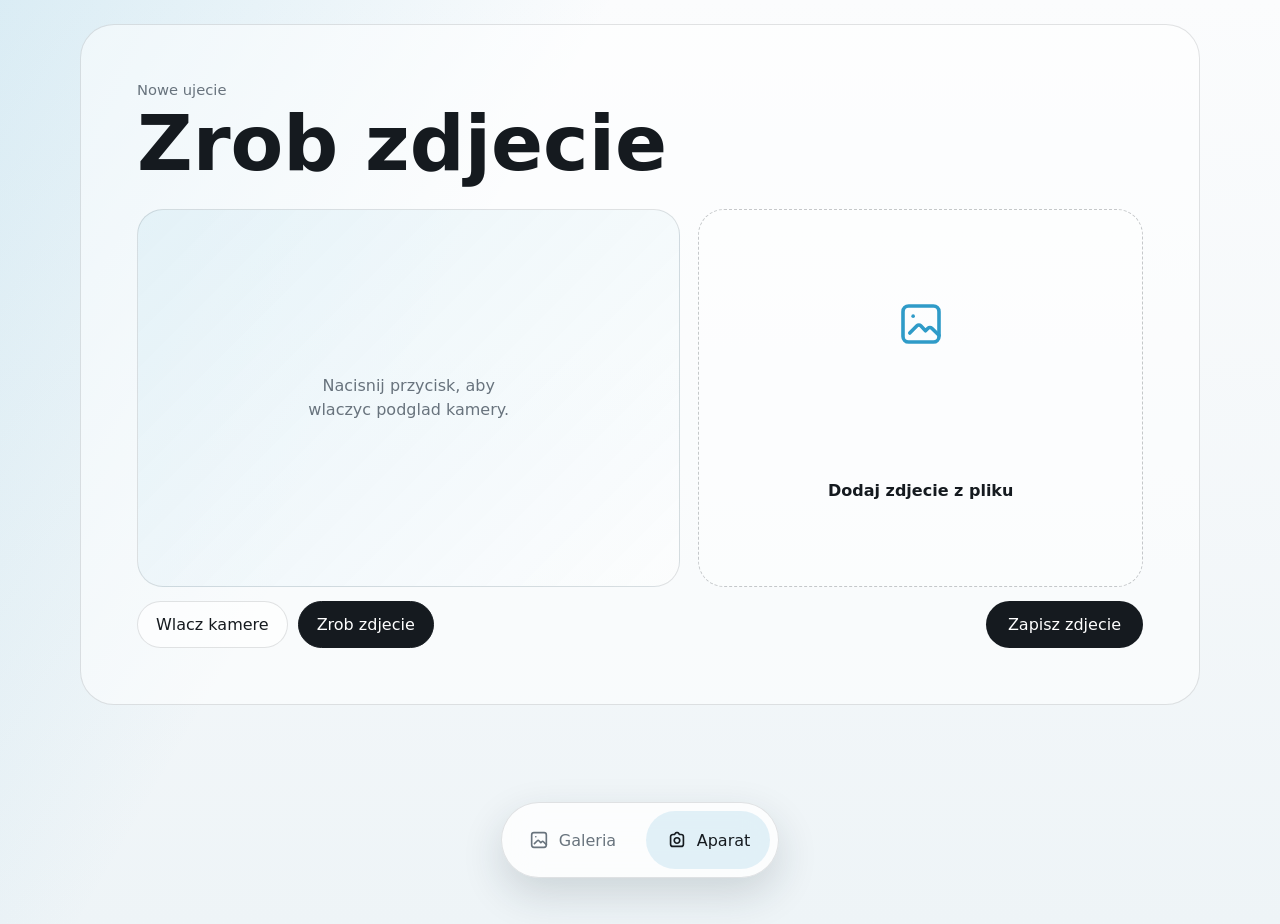
<file: frontend/camera.html>
<!doctype html>
<html lang="pl">
  <head>
    <meta charset="utf-8">
    <meta name="viewport" content="width=device-width, initial-scale=1">
    <title>Aparat</title>
    <link rel="stylesheet" href="styles.css">
  </head>
  <body>
    <main class="app-shell app-shell--camera" aria-label="Aparat">
      <section class="camera-view" aria-labelledby="camera-title">
        <div class="camera-copy">
          <p>Nowe ujecie</p>
          <h1 id="camera-title">Zrob zdjecie</h1>
        </div>

        <div class="camera-layout">
          <section class="camera-live" aria-label="Podglad kamery">
            <div class="camera-preview">
              <video data-camera-video autoplay playsinline muted></video>
              <canvas data-camera-canvas hidden></canvas>
              <p data-camera-status>Nacisnij przycisk, aby wlaczyc podglad kamery.</p>
            </div>
            <div class="camera-actions">
              <button class="camera-button" type="button" data-camera-start>Wlacz kamere</button>
              <button class="camera-button camera-button--dark" type="button" data-camera-capture>Zrob zdjecie</button>
            </div>
          </section>

          <form class="camera-panel" action="/api/storeimg" method="post" enctype="multipart/form-data">
            <label class="camera-dropzone">
              <input type="file" name="photo" accept="image/*" capture="environment">
              <svg viewBox="0 0 24 24" aria-hidden="true">
                <path d="M4 17.5V6.5A2.5 2.5 0 0 1 6.5 4h11A2.5 2.5 0 0 1 20 6.5v11a2.5 2.5 0 0 1-2.5 2.5h-11A2.5 2.5 0 0 1 4 17.5Z"/>
                <path d="m7 16 3.2-3.2a1.2 1.2 0 0 1 1.7 0L14 15l1.1-1.1a1.2 1.2 0 0 1 1.7 0L20 17"/>
                <path d="M8.5 8.5h.01"/>
              </svg>
              <span>Dodaj zdjecie z pliku</span>
            </label>

            <button class="submit-photo" type="submit">Zapisz zdjecie</button>
          </form>
        </div>
      </section>
    </main>

    <nav class="bottom-nav" aria-label="Glowne podstrony">
      <a class="nav-action" href="index.html" aria-label="Przejdz do galerii">
        <svg viewBox="0 0 24 24" aria-hidden="true">
          <path d="M4 6.5A2.5 2.5 0 0 1 6.5 4h11A2.5 2.5 0 0 1 20 6.5v11a2.5 2.5 0 0 1-2.5 2.5h-11A2.5 2.5 0 0 1 4 17.5v-11Z"/>
          <path d="m7 16 3.2-3.2a1.2 1.2 0 0 1 1.7 0L14 15l1.1-1.1a1.2 1.2 0 0 1 1.7 0L20 17"/>
          <path d="M8.5 8.5h.01"/>
        </svg>
        <span>Galeria</span>
      </a>
      <a class="nav-action is-active" href="camera.html" aria-label="Przejdz do aparatu">
        <svg viewBox="0 0 24 24" aria-hidden="true">
          <path d="M5 8.5A2.5 2.5 0 0 1 7.5 6h1.8l1.2-1.6A1 1 0 0 1 11.3 4h1.4a1 1 0 0 1 .8.4L14.7 6h1.8A2.5 2.5 0 0 1 19 8.5v8A2.5 2.5 0 0 1 16.5 19h-9A2.5 2.5 0 0 1 5 16.5v-8Z"/>
          <path d="M12 15.5a3 3 0 1 0 0-6 3 3 0 0 0 0 6Z"/>
        </svg>
        <span>Aparat</span>
      </a>
    </nav>

    <script src="app.js" defer></script>
  </body>
</html>
</file>
<file: frontend/styles.css>
:root {
  color-scheme: light;
  --bg: #eef4f7;
  --surface: rgba(255, 255, 255, 0.72);
  --line: rgba(22, 31, 39, 0.12);
  --text: #151a1f;
  --muted: #68737d;
  --accent: #2f9bc8;
  --accent-soft: rgba(47, 155, 200, 0.13);
  --shadow: 0 18px 50px rgba(24, 42, 53, 0.1);
}

* {
  box-sizing: border-box;
}

html {
  min-height: 100%;
}

body {
  min-height: 100vh;
  margin: 0;
  overflow-x: hidden;
  font-family: Inter, ui-sans-serif, system-ui, -apple-system, BlinkMacSystemFont, "Segoe UI", sans-serif;
  color: var(--text);
  background:
    linear-gradient(120deg, rgba(47, 155, 200, 0.16), transparent 34%),
    linear-gradient(180deg, #fbfcfd 0%, var(--bg) 100%);
}

body.has-lightbox {
  overflow: hidden;
}

button,
a {
  font: inherit;
}

.app-shell {
  width: min(100% - 32px, 1280px);
  min-height: calc(100vh - 116px);
  margin: 24px auto 92px;
  padding-bottom: 18px;
  display: grid;
  grid-template-rows: auto 1fr;
  gap: 18px;
  animation: page-enter 620ms ease both;
}

.category-strip {
  min-height: 72px;
  display: flex;
  align-items: center;
  gap: 10px;
  padding: 10px;
  overflow-x: auto;
  border: 1px solid var(--line);
  border-radius: 28px;
  background: var(--surface);
  box-shadow: var(--shadow);
  backdrop-filter: blur(18px);
  scrollbar-width: none;
}

.category-strip::-webkit-scrollbar {
  display: none;
}

.category {
  min-width: max-content;
  border: 0;
  border-radius: 999px;
  padding: 13px 22px;
  color: var(--muted);
  background: transparent;
  cursor: pointer;
  transition: transform 180ms ease, color 180ms ease, background 180ms ease;
}

.category:hover,
.category:focus-visible,
.category.is-active {
  color: var(--text);
  background: var(--accent-soft);
}

.category:hover {
  transform: translateY(-1px);
}

.gallery-view {
  min-height: 0;
  display: grid;
  grid-template-rows: auto 1fr;
  gap: 18px;
  padding: clamp(18px, 3vw, 34px);
  border: 1px solid var(--line);
  border-radius: 34px;
  background: rgba(255, 255, 255, 0.5);
  backdrop-filter: blur(18px);
}

.app-shell--camera {
  place-items: center;
}

.camera-view {
  width: min(100%, 1120px);
  display: grid;
  gap: 28px;
  padding: clamp(22px, 5vw, 56px);
  border: 1px solid var(--line);
  border-radius: 34px;
  background: rgba(255, 255, 255, 0.5);
  backdrop-filter: blur(18px);
  animation: item-enter 520ms ease both;
}

.camera-copy p {
  margin: 0;
  color: var(--muted);
  font-size: 0.92rem;
}

.camera-copy h1 {
  margin: 8px 0 0;
  font-size: clamp(2rem, 6vw, 5rem);
  line-height: 0.98;
  letter-spacing: 0;
}

.camera-panel {
  display: grid;
  gap: 14px;
}

.camera-layout {
  display: grid;
  grid-template-columns: minmax(0, 1.1fr) minmax(280px, 0.9fr);
  gap: 18px;
  align-items: stretch;
}

.camera-live {
  display: grid;
  grid-template-rows: 1fr auto;
  gap: 14px;
}

.camera-preview {
  position: relative;
  min-height: clamp(240px, 42vh, 440px);
  overflow: hidden;
  display: grid;
  place-items: center;
  border: 1px solid var(--line);
  border-radius: 26px;
  background:
    linear-gradient(135deg, rgba(47, 155, 200, 0.1), transparent),
    rgba(255, 255, 255, 0.42);
}

.camera-preview video,
.camera-preview canvas {
  position: absolute;
  inset: 0;
  width: 100%;
  height: 100%;
  object-fit: cover;
}

.camera-preview video:not(.is-active) {
  opacity: 0;
}

.camera-preview p {
  max-width: 260px;
  margin: 0;
  padding: 0 18px;
  text-align: center;
  color: var(--muted);
  line-height: 1.5;
}

.camera-actions {
  display: flex;
  flex-wrap: wrap;
  gap: 10px;
}

.camera-button {
  border: 1px solid var(--line);
  border-radius: 999px;
  padding: 13px 18px;
  color: var(--text);
  background: rgba(255, 255, 255, 0.62);
  cursor: pointer;
  transition: transform 180ms ease, background 180ms ease, border-color 180ms ease;
}

.camera-button:hover,
.camera-button:focus-visible {
  border-color: rgba(47, 155, 200, 0.5);
  background: rgba(255, 255, 255, 0.88);
  transform: translateY(-1px);
}

.camera-button--dark {
  color: #fff;
  border-color: var(--text);
  background: var(--text);
}

.camera-dropzone {
  min-height: clamp(240px, 42vh, 440px);
  display: grid;
  place-items: center;
  gap: 14px;
  padding: 28px;
  border: 1px dashed rgba(22, 31, 39, 0.24);
  border-radius: 26px;
  color: var(--muted);
  background: rgba(255, 255, 255, 0.38);
  cursor: pointer;
  transition: border-color 180ms ease, background 180ms ease, transform 180ms ease;
}

.camera-dropzone:hover,
.camera-dropzone:focus-within {
  border-color: rgba(47, 155, 200, 0.55);
  background: rgba(255, 255, 255, 0.6);
  transform: translateY(-1px);
}

.camera-dropzone input {
  position: absolute;
  width: 1px;
  height: 1px;
  overflow: hidden;
  clip: rect(0 0 0 0);
  clip-path: inset(50%);
  white-space: nowrap;
}

.camera-dropzone svg {
  width: 54px;
  height: 54px;
  fill: none;
  stroke: var(--accent);
  stroke-width: 1.6;
  stroke-linecap: round;
  stroke-linejoin: round;
}

.camera-dropzone span {
  color: var(--text);
  font-weight: 650;
}

.submit-photo {
  justify-self: end;
  border: 0;
  border-radius: 999px;
  padding: 14px 22px;
  color: #fff;
  background: var(--text);
  cursor: pointer;
  transition: transform 180ms ease, background 180ms ease;
}

.submit-photo:hover,
.submit-photo:focus-visible {
  background: #2f9bc8;
  transform: translateY(-1px);
}

.gallery-heading {
  display: flex;
  justify-content: space-between;
  align-items: end;
  gap: 18px;
  padding-inline: 2px;
}

.gallery-heading p {
  margin: 0;
  color: var(--muted);
  font-size: 0.92rem;
}

.gallery-heading h1 {
  margin: 0;
  font-size: clamp(2rem, 5vw, 4.4rem);
  line-height: 0.98;
  letter-spacing: 0;
}

.media-grid {
  display: grid;
  grid-template-columns: repeat(auto-fill, 200px);
  grid-auto-rows: 200px;
  justify-content: center;
  align-content: start;
  gap: 12px;
}

.media-item {
  position: relative;
  width: 200px;
  height: 200px;
  min-height: 0;
  padding: 0;
  border: 0;
  overflow: hidden;
  border-radius: 18px;
  background: #d8e4e9;
  cursor: pointer;
  animation: item-enter 520ms ease both;
  isolation: isolate;
}

.media-item:nth-child(2) {
  animation-delay: 70ms;
}

.media-item:nth-child(3) {
  animation-delay: 120ms;
}

.media-item:nth-child(4) {
  animation-delay: 170ms;
}

.media-item:nth-child(5) {
  animation-delay: 220ms;
}

.media-item img {
  width: 100%;
  height: 100%;
  display: block;
  object-fit: cover;
  transform: scale(1.01);
  transition: transform 420ms ease, filter 420ms ease;
}

.media-item::after {
  position: absolute;
  inset: 0;
  content: "";
  background: linear-gradient(180deg, transparent 45%, rgba(6, 13, 18, 0.38));
  opacity: 0.7;
  z-index: 1;
}

.media-item span {
  position: absolute;
  left: 14px;
  bottom: 13px;
  z-index: 2;
  color: #fff;
  font-size: 0.9rem;
  font-weight: 650;
}

.media-item:hover img {
  transform: scale(1.045);
  filter: saturate(1.04);
}

.lightbox[hidden] {
  display: none;
}

.lightbox {
  position: fixed;
  inset: 0;
  z-index: 20;
  display: grid;
  grid-template-columns: auto minmax(0, 1fr) auto;
  align-items: center;
  gap: clamp(10px, 3vw, 28px);
  padding: clamp(16px, 4vw, 44px);
  background: rgba(10, 15, 20, 0.86);
  backdrop-filter: blur(14px);
  animation: lightbox-enter 180ms ease both;
}

.lightbox__figure {
  min-width: 0;
  margin: 0;
  display: grid;
  place-items: center;
  gap: 14px;
}

.lightbox__figure img {
  max-width: min(100%, 1180px);
  max-height: 82vh;
  display: block;
  border-radius: 16px;
  object-fit: contain;
  box-shadow: 0 26px 90px rgba(0, 0, 0, 0.32);
}

.lightbox__figure figcaption {
  color: rgba(255, 255, 255, 0.78);
  font-size: 0.95rem;
}

.lightbox__close,
.lightbox__arrow {
  border: 1px solid rgba(255, 255, 255, 0.18);
  color: #fff;
  background: rgba(255, 255, 255, 0.09);
  cursor: pointer;
  transition: transform 180ms ease, background 180ms ease;
}

.lightbox__close:hover,
.lightbox__close:focus-visible,
.lightbox__arrow:hover,
.lightbox__arrow:focus-visible {
  background: rgba(255, 255, 255, 0.16);
  transform: translateY(-1px);
}

.lightbox__close {
  position: absolute;
  top: 18px;
  right: 18px;
  width: 42px;
  height: 42px;
  border-radius: 999px;
  font-size: 1.8rem;
  line-height: 1;
}

.lightbox__arrow {
  width: 46px;
  height: 46px;
  display: grid;
  place-items: center;
  border-radius: 999px;
}

.lightbox__arrow svg {
  width: 24px;
  height: 24px;
  fill: none;
  stroke: currentColor;
  stroke-width: 2;
  stroke-linecap: round;
  stroke-linejoin: round;
}

.bottom-nav {
  position: fixed;
  left: 50%;
  bottom: 22px;
  z-index: 5;
  display: flex;
  gap: 12px;
  padding: 8px;
  border: 1px solid var(--line);
  border-radius: 999px;
  background: rgba(255, 255, 255, 0.78);
  box-shadow: 0 16px 42px rgba(24, 42, 53, 0.16);
  backdrop-filter: blur(18px);
  transform: translateX(-50%);
  animation: nav-enter 620ms 120ms ease both;
}

.nav-action {
  width: 124px;
  min-height: 58px;
  display: inline-flex;
  align-items: center;
  justify-content: center;
  gap: 9px;
  border-radius: 999px;
  color: var(--muted);
  text-decoration: none;
  transition: transform 180ms ease, color 180ms ease, background 180ms ease;
}

.nav-action svg {
  width: 22px;
  height: 22px;
  fill: none;
  stroke: currentColor;
  stroke-width: 1.8;
  stroke-linecap: round;
  stroke-linejoin: round;
}

.nav-action:hover,
.nav-action:focus-visible,
.nav-action.is-active {
  color: var(--text);
  background: var(--accent-soft);
}

.nav-action:hover {
  transform: translateY(-1px);
}

@keyframes page-enter {
  from {
    opacity: 0;
    transform: translateY(12px);
  }
  to {
    opacity: 1;
    transform: translateY(0);
  }
}

@keyframes item-enter {
  from {
    opacity: 0;
    transform: translateY(10px) scale(0.99);
  }
  to {
    opacity: 1;
    transform: translateY(0) scale(1);
  }
}

@keyframes nav-enter {
  from {
    opacity: 0;
    transform: translate(-50%, 12px);
  }
  to {
    opacity: 1;
    transform: translate(-50%, 0);
  }
}

@keyframes lightbox-enter {
  from {
    opacity: 0;
  }
  to {
    opacity: 1;
  }
}

@media (max-width: 820px) {
  .app-shell {
    width: min(100% - 22px, 720px);
    margin-top: 14px;
  }

  .gallery-view {
    border-radius: 26px;
  }

  .camera-view {
    border-radius: 26px;
  }

  .camera-layout {
    grid-template-columns: 1fr;
  }

  .camera-preview,
  .camera-dropzone {
    min-height: 220px;
  }

  .gallery-heading {
    display: block;
  }

  .gallery-heading h1 {
    margin-top: 6px;
  }

  .media-grid {
    grid-template-columns: repeat(auto-fill, minmax(150px, 200px));
    grid-auto-rows: minmax(150px, 200px);
  }
}

@media (max-width: 520px) {
  .app-shell {
    min-height: calc(100vh - 104px);
    margin-bottom: 112px;
    padding-bottom: 18px;
  }

  .category-strip {
    min-height: 62px;
    border-radius: 22px;
  }

  .category {
    padding: 11px 16px;
  }

  .gallery-view {
    padding: 14px;
  }

  .camera-view {
    padding: 18px;
  }

  .camera-dropzone {
    min-height: 190px;
    border-radius: 18px;
  }

  .camera-preview {
    min-height: 190px;
  }

  .media-grid {
    grid-template-columns: repeat(2, minmax(0, 1fr));
    grid-auto-rows: auto;
    gap: 9px;
  }

  .media-item {
    width: 100%;
    height: auto;
    aspect-ratio: 1;
    border-radius: 16px;
  }

  .lightbox {
    grid-template-columns: 1fr;
  }

  .lightbox__arrow {
    position: fixed;
    top: 50%;
    transform: translateY(-50%);
  }

  .lightbox__arrow--prev {
    left: 12px;
  }

  .lightbox__arrow--next {
    right: 12px;
  }

  .bottom-nav {
    bottom: 14px;
  }

  .nav-action {
    width: 104px;
    min-height: 54px;
  }
}

@media (prefers-reduced-motion: reduce) {
  *,
  *::before,
  *::after {
    scroll-behavior: auto !important;
    animation-duration: 1ms !important;
    animation-iteration-count: 1 !important;
    transition-duration: 1ms !important;
  }
}
</file>
